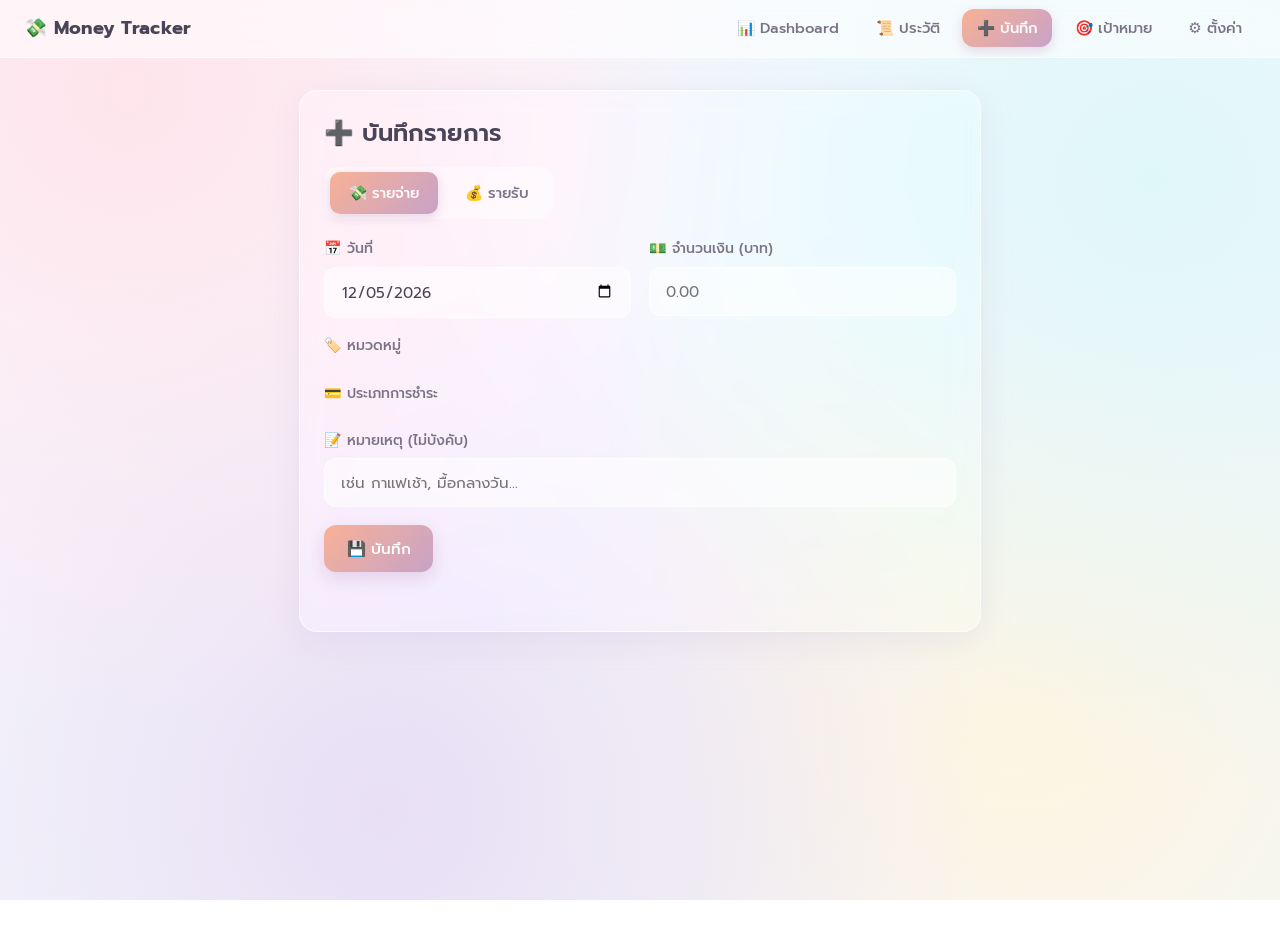
<file: add.html>
<!DOCTYPE html>
<html lang="th">
<head>
<meta charset="UTF-8">
<meta name="viewport" content="width=device-width, initial-scale=1.0, viewport-fit=cover">
<meta name="theme-color" content="#F8B195">
<meta name="apple-mobile-web-app-capable" content="yes">
<title>➕ บันทึกรายการ | Money Tracker</title>
<link rel="manifest" href="manifest.json">
<link rel="icon" type="image/svg+xml" href="icons/icon.svg">
<link rel="apple-touch-icon" href="icons/icon.svg">
<link href="https://fonts.googleapis.com/css2?family=Prompt:wght@300;400;500;600;700&display=swap" rel="stylesheet">
<link rel="stylesheet" href="css/style.css">
</head>
<body>

<!-- Navbar (Desktop only) -->
<nav class="navbar">
  <div class="nav-brand">💸 Money Tracker</div>
  <ul class="nav-links">
    <li><a href="index.html">📊 Dashboard</a></li>
    <li><a href="history.html">📜 ประวัติ</a></li>
    <li><a href="add.html" class="active">➕ บันทึก</a></li>
    <li><a href="goals.html">🎯 เป้าหมาย</a></li>
    <li><a href="settings.html">⚙️ ตั้งค่า</a></li>
  </ul>
</nav>

<main class="container narrow">

  <section class="card">
    <h2>➕ บันทึกรายการ</h2>

    <div class="mode-toggle" id="modeToggle">
      <button class="mode-btn active" data-mode="expense" type="button">💸 รายจ่าย</button>
      <button class="mode-btn" data-mode="income" type="button">💰 รายรับ</button>
    </div>

    <form id="txForm" class="form-grid">

      <div class="form-group">
        <label>📅 วันที่</label>
        <input type="date" id="date" required>
      </div>

      <div class="form-group">
        <label>💵 จำนวนเงิน (บาท)</label>
        <input type="number" id="amount" min="0" step="0.01" placeholder="0.00" required>
      </div>

      <div class="form-group full">
        <label>🏷️ หมวดหมู่</label>
        <div class="chips" id="categoryChips"></div>
        <input type="hidden" id="category" required>
      </div>

      <div class="form-group full">
        <label>💳 ประเภทการชำระ</label>
        <div class="chips" id="paymentChips"></div>
        <input type="hidden" id="payment" required>
      </div>

      <div class="form-group full">
        <label>📝 หมายเหตุ (ไม่บังคับ)</label>
        <input type="text" id="note" placeholder="เช่น กาแฟเช้า, มื้อกลางวัน...">
      </div>

      <div class="form-group full">
        <button type="submit" class="btn btn-primary">💾 บันทึก</button>
      </div>
    </form>

    <div id="formStatus" class="status-msg"></div>
  </section>

</main>

<!-- 📱 Bottom Navigation (Mobile) -->
<nav class="bottom-nav">
  <a href="index.html" class="bn-item">
    <span class="bn-icon">🏠</span>
    <span class="bn-label">ภาพรวม</span>
  </a>
  <a href="history.html" class="bn-item">
    <span class="bn-icon">📋</span>
    <span class="bn-label">ประวัติ</span>
  </a>
  <a href="add.html" class="bn-fab bn-fab-active" aria-label="บันทึก">
    <span class="bn-fab-icon">＋</span>
  </a>
  <a href="goals.html" class="bn-item">
    <span class="bn-icon">🎯</span>
    <span class="bn-label">เป้าหมาย</span>
  </a>
  <a href="settings.html" class="bn-item">
    <span class="bn-icon">⚙️</span>
    <span class="bn-label">ตั้งค่า</span>
  </a>
</nav>

<script src="js/config.js"></script>
<script src="js/api.js"></script>
<script src="js/add.js"></script>
</body>
</html>
</file>
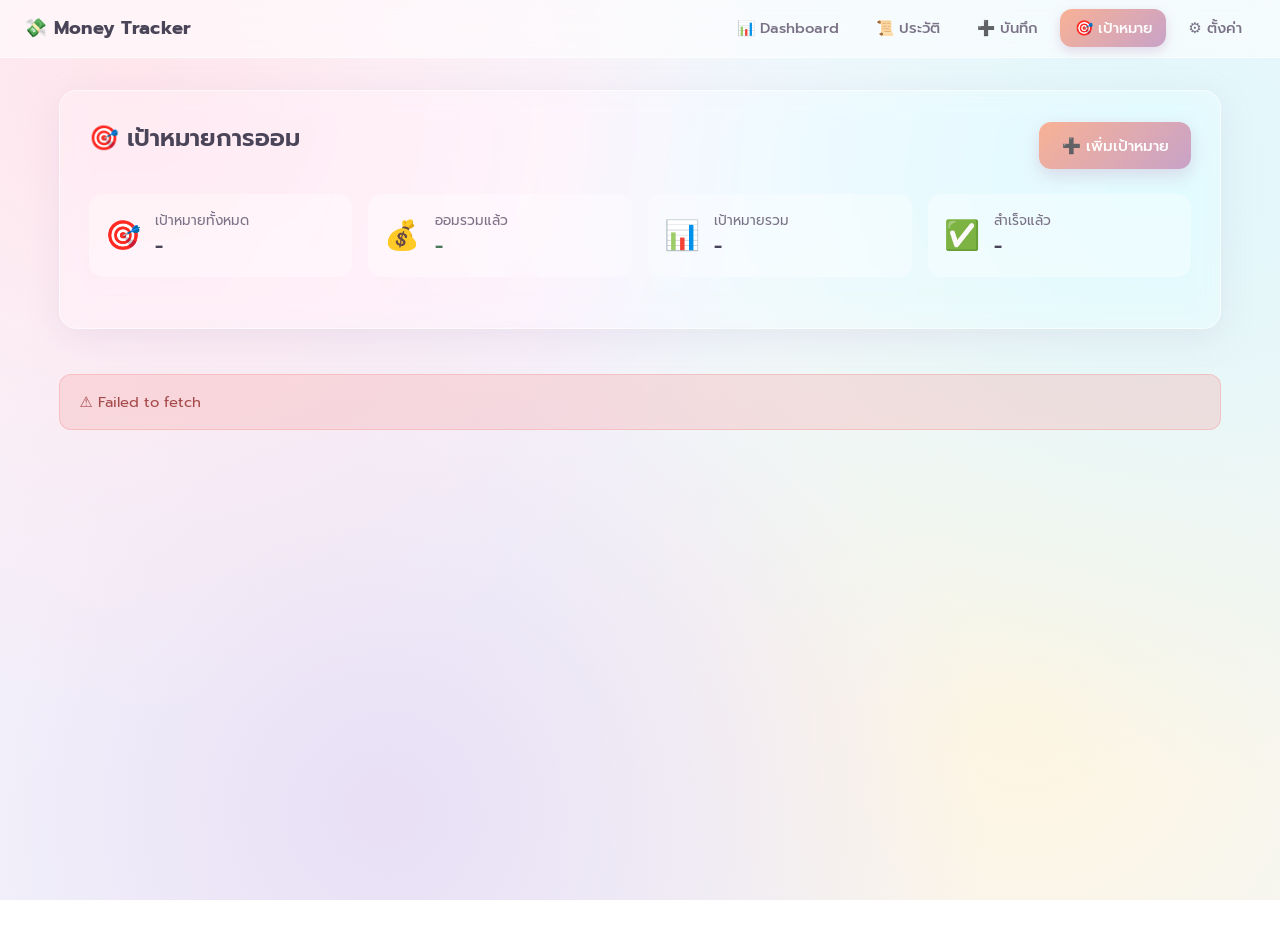
<file: goals.html>
<!DOCTYPE html>
<html lang="th">
<head>
<meta charset="UTF-8">
<meta name="viewport" content="width=device-width, initial-scale=1.0, viewport-fit=cover">
<meta name="theme-color" content="#F8B195">
<meta name="apple-mobile-web-app-capable" content="yes">
<title>🎯 เป้าหมายการออม | Money Tracker</title>
<link rel="manifest" href="manifest.json">
<link rel="icon" type="image/svg+xml" href="icons/icon.svg">
<link rel="apple-touch-icon" href="icons/icon.svg">
<link href="https://fonts.googleapis.com/css2?family=Prompt:wght@300;400;500;600;700&display=swap" rel="stylesheet">
<link rel="stylesheet" href="css/style.css">
</head>
<body>

<!-- Navbar (Desktop only) -->
<nav class="navbar">
  <div class="nav-brand">💸 Money Tracker</div>
  <ul class="nav-links">
    <li><a href="index.html">📊 Dashboard</a></li>
    <li><a href="history.html">📜 ประวัติ</a></li>
    <li><a href="add.html">➕ บันทึก</a></li>
    <li><a href="goals.html" class="active">🎯 เป้าหมาย</a></li>
    <li><a href="settings.html">⚙️ ตั้งค่า</a></li>
  </ul>
</nav>

<main class="container">

  <!-- สรุปยอดออมรวม -->
  <section class="card hero-card">
    <div class="hero-header">
      <h2>🎯 เป้าหมายการออม</h2>
      <button class="btn btn-primary" id="toggleAddGoal">➕ เพิ่มเป้าหมาย</button>
    </div>
    <div class="hero-grid" id="goalSummary">
      <div class="hero-stat">
        <div class="stat-icon">🎯</div>
        <div>
          <div class="stat-label">เป้าหมายทั้งหมด</div>
          <div class="stat-value" id="statTotalGoals">-</div>
        </div>
      </div>
      <div class="hero-stat">
        <div class="stat-icon">💰</div>
        <div>
          <div class="stat-label">ออมรวมแล้ว</div>
          <div class="stat-value" id="statSaved" style="color:#4B7A5B;">-</div>
        </div>
      </div>
      <div class="hero-stat">
        <div class="stat-icon">📊</div>
        <div>
          <div class="stat-label">เป้าหมายรวม</div>
          <div class="stat-value" id="statTarget">-</div>
        </div>
      </div>
      <div class="hero-stat">
        <div class="stat-icon">✅</div>
        <div>
          <div class="stat-label">สำเร็จแล้ว</div>
          <div class="stat-value" id="statComplete">-</div>
        </div>
      </div>
    </div>
  </section>

  <!-- ฟอร์มเพิ่มเป้าหมาย -->
  <section class="card hidden" id="addGoalCard">
    <h3>➕ เพิ่มเป้าหมายใหม่</h3>
    <form id="addGoalForm" class="form-grid">
      <div class="form-group">
        <label>ชื่อเป้าหมาย</label>
        <input type="text" id="goalName" required placeholder="เช่น ท่องเที่ยวญี่ปุ่น">
      </div>
      <div class="form-group">
        <label>Icon (Emoji)</label>
        <input type="text" id="goalIcon" maxlength="4" value="🎯">
      </div>
      <div class="form-group">
        <label>เป้าหมาย (บาท)</label>
        <input type="number" id="goalTarget" min="1" step="100" required placeholder="10000">
      </div>
      <div class="form-group">
        <label>ออมแล้วเริ่มต้น (บาท)</label>
        <input type="number" id="goalSaved" min="0" step="100" value="0">
      </div>
      <div class="form-group">
        <label>กำหนดเสร็จ (ไม่บังคับ)</label>
        <input type="date" id="goalDeadline">
      </div>
      <div class="form-group">
        <label>สี</label>
        <input type="color" id="goalColor" value="#A8D8B9">
      </div>
      <div class="form-group full">
        <button type="submit" class="btn btn-primary">💾 บันทึกเป้าหมาย</button>
        <button type="button" class="btn btn-soft" id="cancelAddGoal">ยกเลิก</button>
      </div>
    </form>
    <div id="goalFormStatus" class="status-msg"></div>
  </section>

  <!-- รายการเป้าหมาย -->
  <section>
    <div class="goal-grid" id="goalList"></div>
  </section>

  <!-- โมดัล ฝาก/ถอน -->
  <div class="modal-overlay hidden" id="depositModal">
    <div class="modal-box">
      <div class="modal-head">
        <h3 id="depositTitle">💰 ฝากเงิน</h3>
        <button class="modal-close" type="button" id="closeDeposit">✕</button>
      </div>
      <form id="depositForm" class="form-grid">
        <div class="form-group full">
          <label>จำนวนเงิน (บาท)</label>
          <input type="number" id="depositAmount" min="1" step="10" required placeholder="500">
        </div>
        <div class="form-group full">
          <button type="submit" class="btn btn-primary" id="depositSubmit">💾 ยืนยัน</button>
        </div>
      </form>
      <div id="depositStatus" class="status-msg"></div>
    </div>
  </div>

  <div id="loading" class="loading">⏳ กำลังโหลด...</div>
  <div id="errorMsg" class="error-msg" style="display:none;"></div>

</main>

<!-- 📱 Bottom Navigation (Mobile) -->
<nav class="bottom-nav">
  <a href="index.html" class="bn-item">
    <span class="bn-icon">🏠</span>
    <span class="bn-label">ภาพรวม</span>
  </a>
  <a href="history.html" class="bn-item">
    <span class="bn-icon">📋</span>
    <span class="bn-label">ประวัติ</span>
  </a>
  <a href="add.html" class="bn-fab" aria-label="บันทึก">
    <span class="bn-fab-icon">＋</span>
  </a>
  <a href="goals.html" class="bn-item active">
    <span class="bn-icon">🎯</span>
    <span class="bn-label">เป้าหมาย</span>
  </a>
  <a href="settings.html" class="bn-item">
    <span class="bn-icon">⚙️</span>
    <span class="bn-label">ตั้งค่า</span>
  </a>
</nav>

<script src="js/config.js"></script>
<script src="js/api.js"></script>
<script src="js/goals.js"></script>
<script src="js/pwa.js"></script>
</body>
</html>
</file>
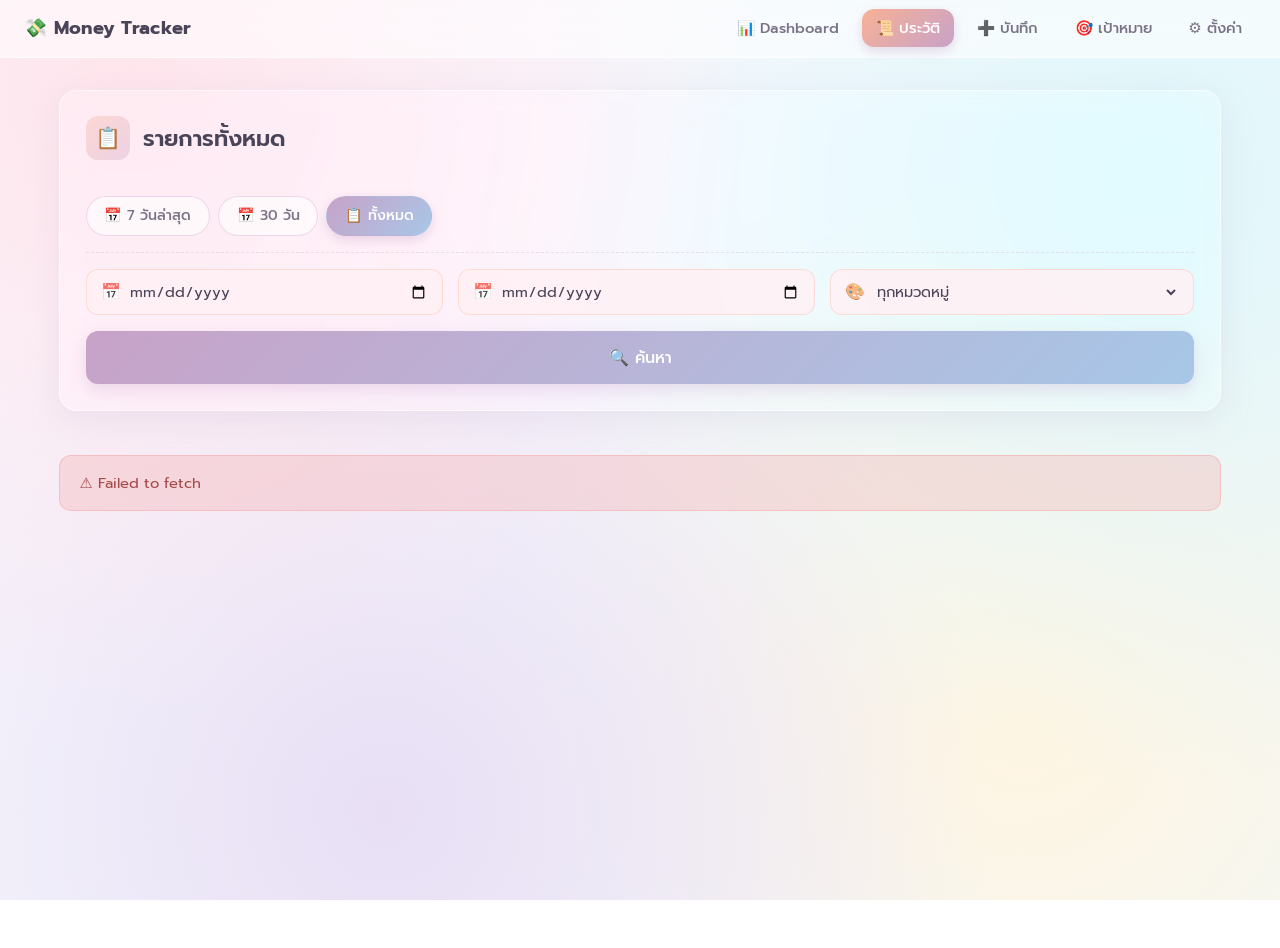
<file: history.html>
<!DOCTYPE html>
<html lang="th">
<head>
<meta charset="UTF-8">
<meta name="viewport" content="width=device-width, initial-scale=1.0, viewport-fit=cover">
<meta name="theme-color" content="#F8B195">
<meta name="apple-mobile-web-app-capable" content="yes">
<title>📜 ประวัติการทำรายการ | Money Tracker</title>
<link rel="manifest" href="manifest.json">
<link rel="icon" type="image/svg+xml" href="icons/icon.svg">
<link rel="apple-touch-icon" href="icons/icon.svg">
<link href="https://fonts.googleapis.com/css2?family=Prompt:wght@300;400;500;600;700&display=swap" rel="stylesheet">
<link rel="stylesheet" href="css/style.css">
</head>
<body>

<!-- Navbar (Desktop only) -->
<nav class="navbar">
  <div class="nav-brand">💸 Money Tracker</div>
  <ul class="nav-links">
    <li><a href="index.html">📊 Dashboard</a></li>
    <li><a href="history.html" class="active">📜 ประวัติ</a></li>
    <li><a href="add.html">➕ บันทึก</a></li>
    <li><a href="goals.html">🎯 เป้าหมาย</a></li>
    <li><a href="settings.html">⚙️ ตั้งค่า</a></li>
  </ul>
</nav>

<main class="container">

  <section class="card history-card">
    <div class="card-head">
      <h2 class="history-title">
        <span class="history-title-icon">📋</span>
        รายการทั้งหมด
      </h2>
    </div>

    <!-- Quick filter chips -->
    <div class="history-quickfilter">
      <button class="h-chip" data-quick="7">📅 7 วันล่าสุด</button>
      <button class="h-chip" data-quick="30">📅 30 วัน</button>
      <button class="h-chip active" data-quick="all">📋 ทั้งหมด</button>
    </div>

    <!-- Filter bar -->
    <div class="history-filters">
      <div class="hf-date">
        <label class="hf-label">
          <span class="hf-icon">📅</span>
          <input type="date" id="filterFrom">
        </label>
        <label class="hf-label">
          <span class="hf-icon">📅</span>
          <input type="date" id="filterTo">
        </label>
      </div>

      <div class="hf-cat">
        <span class="hf-icon">🎨</span>
        <select id="filterCategory">
          <option value="">ทุกหมวดหมู่</option>
        </select>
      </div>
    </div>

    <button class="btn btn-primary hf-search" id="btnSearch">
      🔍 ค้นหา
    </button>
  </section>

  <!-- สรุปยอด -->
  <section class="card history-summary hidden" id="historySummary">
    <div class="hs-grid">
      <div class="hs-item">
        <div class="hs-label">รายรับ</div>
        <div class="hs-value hs-income" id="hsIncome">-</div>
      </div>
      <div class="hs-item">
        <div class="hs-label">รายจ่าย</div>
        <div class="hs-value hs-expense" id="hsExpense">-</div>
      </div>
      <div class="hs-item">
        <div class="hs-label">สุทธิ</div>
        <div class="hs-value" id="hsNet">-</div>
      </div>
      <div class="hs-item">
        <div class="hs-label">รายการ</div>
        <div class="hs-value" id="hsCount">-</div>
      </div>
    </div>
  </section>

  <!-- รายการ grouped by day -->
  <section id="historyList" class="history-list"></section>

  <div id="loading" class="loading">⏳ กำลังโหลด...</div>
  <div id="errorMsg" class="error-msg" style="display:none;"></div>
  <div id="emptyMsg" class="empty-state hidden">
    <div class="empty-icon">📭</div>
    <div class="empty-text">ไม่พบรายการในช่วงที่เลือก</div>
  </div>

</main>

<!-- Modal แก้ไข -->
<div class="modal-overlay hidden" id="editModal">
  <div class="modal-box">
    <div class="modal-head">
      <h3>✏️ แก้ไขรายการ</h3>
      <button class="modal-close" type="button" id="closeEdit">✕</button>
    </div>
    <form id="editForm" class="form-grid">
      <div class="form-group">
        <label>วันที่</label>
        <input type="date" id="editDate" required>
      </div>
      <div class="form-group">
        <label>จำนวนเงิน</label>
        <input type="number" id="editAmount" min="0" step="0.01" required>
      </div>
      <div class="form-group full">
        <label>หมวดหมู่</label>
        <select id="editCategory" required></select>
      </div>
      <div class="form-group full">
        <label>ประเภทการชำระ</label>
        <select id="editPayment" required></select>
      </div>
      <div class="form-group full">
        <label>หมายเหตุ</label>
        <input type="text" id="editNote">
      </div>
      <div class="form-group full">
        <button type="submit" class="btn btn-primary">💾 บันทึก</button>
      </div>
    </form>
    <div id="editStatus" class="status-msg"></div>
  </div>
</div>

<!-- 📱 Bottom Navigation (Mobile) -->
<nav class="bottom-nav">
  <a href="index.html" class="bn-item">
    <span class="bn-icon">🏠</span>
    <span class="bn-label">ภาพรวม</span>
  </a>
  <a href="history.html" class="bn-item active">
    <span class="bn-icon">📋</span>
    <span class="bn-label">ประวัติ</span>
  </a>
  <a href="add.html" class="bn-fab" aria-label="บันทึก">
    <span class="bn-fab-icon">＋</span>
  </a>
  <a href="goals.html" class="bn-item">
    <span class="bn-icon">🎯</span>
    <span class="bn-label">เป้าหมาย</span>
  </a>
  <a href="settings.html" class="bn-item">
    <span class="bn-icon">⚙️</span>
    <span class="bn-label">ตั้งค่า</span>
  </a>
</nav>

<script src="js/config.js"></script>
<script src="js/api.js"></script>
<script src="js/history.js"></script>
<script src="js/pwa.js"></script>
</body>
</html>
</file>
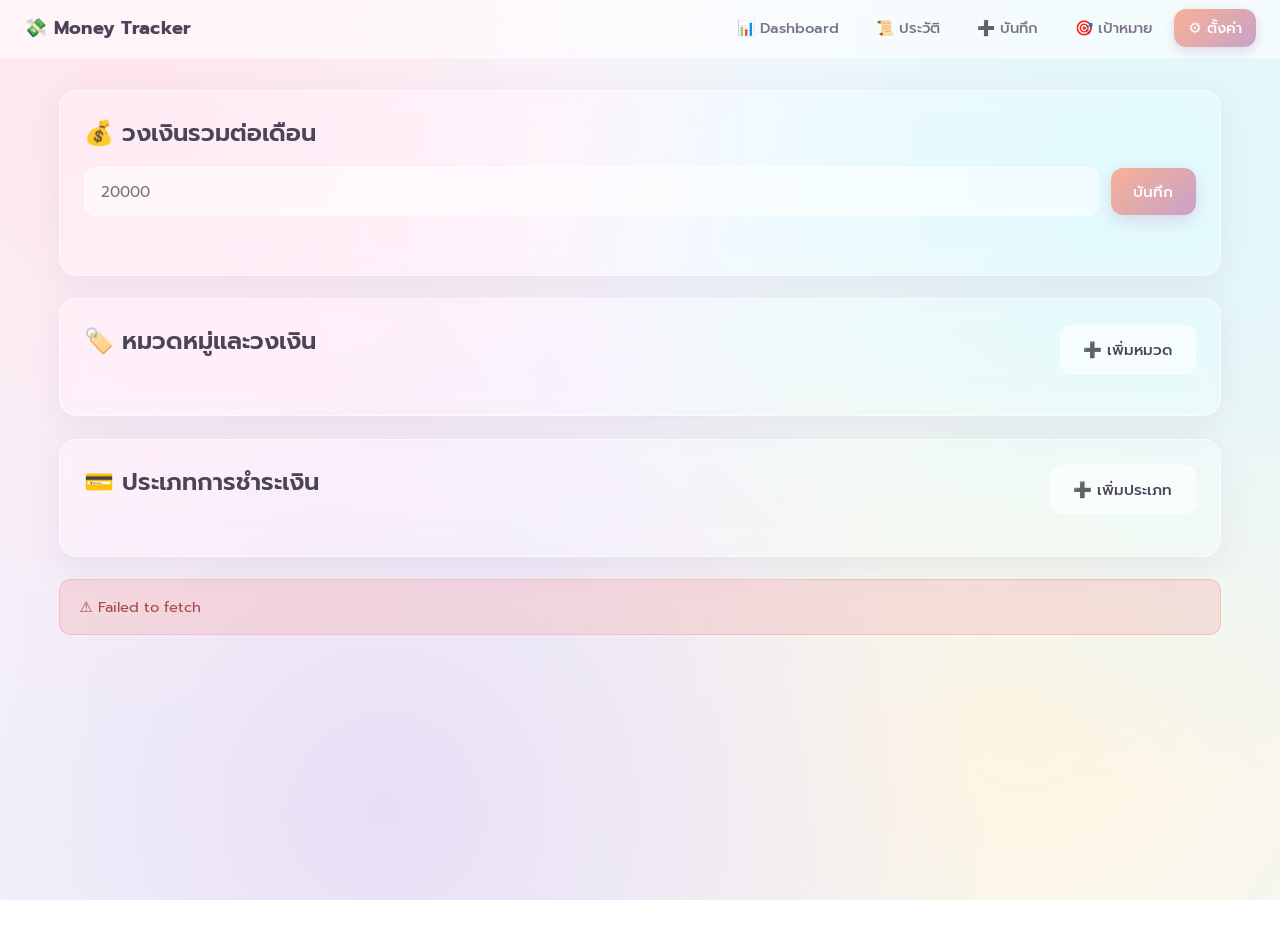
<file: settings.html>
<!DOCTYPE html>
<html lang="th">
<head>
<meta charset="UTF-8">
<meta name="viewport" content="width=device-width, initial-scale=1.0, viewport-fit=cover">
<meta name="theme-color" content="#F8B195">
<meta name="apple-mobile-web-app-capable" content="yes">
<title>⚙️ ตั้งค่า | Money Tracker</title>
<link rel="manifest" href="manifest.json">
<link rel="icon" type="image/svg+xml" href="icons/icon.svg">
<link rel="apple-touch-icon" href="icons/icon.svg">
<link href="https://fonts.googleapis.com/css2?family=Prompt:wght@300;400;500;600;700&display=swap" rel="stylesheet">
<link rel="stylesheet" href="css/style.css">
</head>
<body>

<!-- Navbar (Desktop only) -->
<nav class="navbar">
  <div class="nav-brand">💸 Money Tracker</div>
  <ul class="nav-links">
    <li><a href="index.html">📊 Dashboard</a></li>
    <li><a href="history.html">📜 ประวัติ</a></li>
    <li><a href="add.html">➕ บันทึก</a></li>
    <li><a href="goals.html">🎯 เป้าหมาย</a></li>
    <li><a href="settings.html" class="active">⚙️ ตั้งค่า</a></li>
  </ul>
</nav>

<main class="container">

  <!-- วงเงินรวมต่อเดือน -->
  <section class="card">
    <h2>💰 วงเงินรวมต่อเดือน</h2>
    <div class="inline-form">
      <input type="number" id="monthlyBudget" min="0" step="100" placeholder="20000">
      <button class="btn btn-primary" id="saveMonthly">บันทึก</button>
    </div>
    <div id="budgetStatus" class="status-msg"></div>
  </section>

  <!-- หมวดหมู่ -->
  <section class="card">
    <div class="card-head">
      <h2>🏷️ หมวดหมู่และวงเงิน</h2>
      <button class="btn btn-soft" id="toggleAddCat">➕ เพิ่มหมวด</button>
    </div>

    <form id="addCatForm" class="form-grid hidden">
      <div class="form-group">
        <label>ชื่อหมวด</label>
        <input type="text" id="catName" required>
      </div>
      <div class="form-group">
        <label>Icon (Emoji)</label>
        <input type="text" id="catIcon" maxlength="4" placeholder="☕" value="📌">
      </div>
      <div class="form-group">
        <label>วงเงินต่อเดือน</label>
        <input type="number" id="catBudget" min="0" step="100" value="1000">
      </div>
      <div class="form-group">
        <label>สี</label>
        <input type="color" id="catColor" value="#F8B195">
      </div>
      <div class="form-group">
        <label>ประเภท</label>
        <select id="catType">
          <option value="expense">💸 รายจ่าย</option>
          <option value="income">💰 รายรับ</option>
        </select>
      </div>
      <div class="form-group full">
        <button type="submit" class="btn btn-primary">💾 เพิ่มหมวดหมู่</button>
      </div>
    </form>

    <div id="catList" class="list-grid"></div>
  </section>

  <!-- ประเภทการชำระ -->
  <section class="card">
    <div class="card-head">
      <h2>💳 ประเภทการชำระเงิน</h2>
      <button class="btn btn-soft" id="toggleAddPay">➕ เพิ่มประเภท</button>
    </div>

    <form id="addPayForm" class="form-grid hidden">
      <div class="form-group">
        <label>ชื่อประเภท</label>
        <input type="text" id="payName" required>
      </div>
      <div class="form-group">
        <label>Icon (Emoji)</label>
        <input type="text" id="payIcon" maxlength="4" placeholder="💳" value="💳">
      </div>
      <div class="form-group full">
        <button type="submit" class="btn btn-primary">💾 เพิ่มประเภท</button>
      </div>
    </form>

    <div id="payList" class="list-grid"></div>
  </section>

  <div id="loading" class="loading">⏳ กำลังโหลด...</div>
  <div id="errorMsg" class="error-msg" style="display:none;"></div>

</main>

<!-- 📱 Bottom Navigation (Mobile) -->
<nav class="bottom-nav">
  <a href="index.html" class="bn-item">
    <span class="bn-icon">🏠</span>
    <span class="bn-label">ภาพรวม</span>
  </a>
  <a href="history.html" class="bn-item">
    <span class="bn-icon">📋</span>
    <span class="bn-label">ประวัติ</span>
  </a>
  <a href="add.html" class="bn-fab" aria-label="บันทึก">
    <span class="bn-fab-icon">＋</span>
  </a>
  <a href="goals.html" class="bn-item">
    <span class="bn-icon">🎯</span>
    <span class="bn-label">เป้าหมาย</span>
  </a>
  <a href="settings.html" class="bn-item active">
    <span class="bn-icon">⚙️</span>
    <span class="bn-label">ตั้งค่า</span>
  </a>
</nav>

<script src="js/config.js"></script>
<script src="js/api.js"></script>
<script src="js/settings.js"></script>
</body>
</html>
</file>
<file: css/style.css>
/* =========================================================
 * RESET & ROOT
 * ========================================================= */
* { box-sizing: border-box; margin: 0; padding: 0; }

:root {
  --glass-bg: rgba(255, 255, 255, 0.28);
  --glass-border: rgba(255, 255, 255, 0.55);
  --glass-shadow: 0 8px 32px rgba(180, 160, 200, 0.18);
  --text-main: #4A4458;
  --text-soft: #7A7286;
  --accent: #C8A2C8;
  --accent-2: #A7C7E7;
  --success: #A8D8B9;
  --danger: #F5A6A6;
  --radius: 18px;
}

html, body {
  min-height: 100vh;
  font-family: 'Prompt', system-ui, -apple-system, sans-serif;
  color: var(--text-main);
  background:
    radial-gradient(circle at 10% 10%, #FFE5EC 0%, transparent 45%),
    radial-gradient(circle at 90% 20%, #E0F7FA 0%, transparent 45%),
    radial-gradient(circle at 30% 90%, #E8DFF5 0%, transparent 50%),
    radial-gradient(circle at 80% 80%, #FFF5E1 0%, transparent 45%),
    linear-gradient(135deg, #FAF7FF 0%, #F0F7FA 100%);
  background-attachment: fixed;
  padding-bottom: 3rem;
}

/* ===== NAVBAR ===== */
.navbar {
  position: sticky;
  top: 0;
  z-index: 100;
  display: flex;
  justify-content: space-between;
  align-items: center;
  padding: 0.9rem 1.5rem;
  background: rgba(255, 255, 255, 0.55);
  backdrop-filter: blur(16px);
  -webkit-backdrop-filter: blur(16px);
  border-bottom: 1px solid var(--glass-border);
}

.nav-brand {
  font-weight: 700;
  font-size: 1.15rem;
  letter-spacing: 0.3px;
}

.nav-links { display: flex; gap: 0.5rem; list-style: none; }

.nav-links a {
  text-decoration: none;
  color: var(--text-soft);
  font-weight: 500;
  padding: 0.5rem 0.9rem;
  border-radius: 12px;
  font-size: 0.92rem;
  transition: all 0.25s ease;
  white-space: nowrap;
}
.nav-links a:hover { background: rgba(255,255,255,0.6); color: var(--text-main); }
.nav-links a.active {
  background: linear-gradient(135deg, #F8B195, #C8A2C8);
  color: #fff;
  box-shadow: 0 4px 12px rgba(200, 162, 200, 0.4);
}

/* ===== LAYOUT ===== */
.container {
  max-width: 1200px;
  margin: 2rem auto;
  padding: 0 1.2rem;
  display: flex;
  flex-direction: column;
  gap: 1.4rem;
}
.container.narrow { max-width: 720px; }

/* ===== CARD ===== */
.card {
  background: var(--glass-bg);
  backdrop-filter: blur(14px) saturate(160%);
  -webkit-backdrop-filter: blur(14px) saturate(160%);
  border: 1px solid var(--glass-border);
  border-radius: var(--radius);
  box-shadow: var(--glass-shadow);
  padding: 1.5rem;
  transition: transform 0.25s ease, box-shadow 0.25s ease;
}

.card:hover { transform: translateY(-2px); box-shadow: 0 12px 40px rgba(180,160,200,0.22); }
.card h2, .card h3 { font-weight: 600; margin-bottom: 1rem; color: var(--text-main); }

.card-head {
  display: flex;
  justify-content: space-between;
  align-items: center;
  margin-bottom: 1rem;
  gap: 1rem;
  flex-wrap: wrap;
}

/* ===== HERO ===== */
.hero-card { padding: 1.8rem; }
.hero-header {
  display: flex;
  justify-content: space-between;
  align-items: center;
  margin-bottom: 1.4rem;
  flex-wrap: wrap;
  gap: 0.5rem;
}

.badge {
  background: rgba(255,255,255,0.6);
  padding: 0.35rem 0.9rem;
  border-radius: 999px;
  font-size: 0.85rem;
  font-weight: 500;
  color: var(--text-soft);
}

.hero-grid {
  display: grid;
  grid-template-columns: repeat(auto-fit, minmax(180px, 1fr));
  gap: 1rem;
  margin-bottom: 1.4rem;
}

.hero-stat {
  display: flex;
  align-items: center;
  gap: 0.9rem;
  background: rgba(255,255,255,0.35);
  border-radius: 14px;
  padding: 1rem;
}

.stat-icon { font-size: 1.8rem; }
.stat-label { font-size: 0.85rem; color: var(--text-soft); }
.stat-value { font-size: 1.25rem; font-weight: 600; }

.progress-wrap { display: flex; align-items: center; gap: 1rem; }

.progress-bar {
  flex: 1;
  height: 14px;
  background: rgba(255,255,255,0.5);
  border-radius: 999px;
  overflow: hidden;
}

.progress-fill {
  height: 100%;
  width: 0%;
  background: linear-gradient(90deg, #A8D8B9, #F8B195, #F5A6A6);
  border-radius: 999px;
  transition: width 0.6s ease;
}

/* ===== SUMMARY ===== */
.summary-grid {
  display: grid;
  grid-template-columns: repeat(auto-fit, minmax(150px, 1fr));
  gap: 1rem;
}
.mini-stat { text-align: center; padding: 1.1rem; }
.mini-icon { font-size: 1.6rem; margin-bottom: 0.4rem; }
.mini-label { font-size: 0.82rem; color: var(--text-soft); }
.mini-value { font-size: 1.15rem; font-weight: 600; margin-top: 0.25rem; }

/* ===== DASHBOARD GRID ===== */
.dashboard-grid {
  display: grid;
  grid-template-columns: repeat(auto-fit, minmax(300px, 1fr));
  gap: 1.4rem;
}
.chart-card { display: flex; flex-direction: column; }
.chart-card.wide { grid-column: 1 / -1; }
.chart-wrap { position: relative; height: 260px; width: 100%; }
.chart-wrap.tall { height: 320px; }

/* =========================================================
 * TRIPLE GRID — 3 กราฟเล็กแถวเดียวกัน
 * ========================================================= */
.triple-grid {
  display: grid;
  grid-template-columns: repeat(3, 1fr);
  gap: 1.4rem;
}

.triple-grid .chart-card.mini {
  padding: 1.2rem;
  display: flex;
  flex-direction: column;
  min-height: 340px;
}

.triple-grid .mini-title {
  font-size: 0.95rem;
  font-weight: 600;
  margin-bottom: 1rem;
  line-height: 1.35;
  min-height: 2.6em;
  display: flex;
  align-items: flex-start;
}

.triple-grid .chart-wrap.mini-chart {
  position: relative;
  height: 260px;
  width: 100%;
  flex: 1;
}

.triple-grid .mini-compare {
  flex: 1;
  display: flex;
  flex-direction: column;
  justify-content: center;
  gap: 0.55rem;
  padding: 0;
}

.triple-grid .cm-row {
  padding: 0.55rem 0.75rem;
  gap: 0.4rem;
  flex-wrap: nowrap;
}

.triple-grid .cm-label {
  font-size: 0.78rem;
  line-height: 1.3;
}

.triple-grid .cm-value {
  font-size: 0.85rem;
  white-space: nowrap;
}

.triple-grid .cm-delta {
  font-size: 0.68rem;
  padding: 0.15rem 0.45rem;
}

.triple-grid .cm-value-group {
  gap: 0.4rem;
  flex-wrap: nowrap;
}

/* =========================================================
 * 🎯 WALLET STATUS (แทนที่ chartRemaining)
 * ========================================================= */
.wallet-status-card {
  padding: 1.6rem;
}

.ws-title {
  display: flex;
  align-items: center;
  gap: 0.7rem;
  font-size: 1.1rem;
  font-weight: 600;
  margin: 0;
}

.ws-title-icon {
  width: 40px;
  height: 40px;
  display: inline-flex;
  align-items: center;
  justify-content: center;
  background: linear-gradient(135deg, rgba(248,177,149,0.4), rgba(200,162,200,0.4));
  border-radius: 12px;
  font-size: 1.3rem;
}

/* Overall bar */
.ws-overall {
  display: flex;
  justify-content: space-between;
  align-items: center;
  gap: 1rem;
  padding: 0.95rem 1.2rem;
  background: linear-gradient(135deg, rgba(255,255,255,0.75), rgba(255,240,250,0.6));
  border: 1px solid rgba(255,255,255,0.8);
  border-radius: 14px;
  margin-bottom: 1rem;
  flex-wrap: wrap;
}

.ws-overall-left {
  display: flex;
  align-items: center;
  gap: 0.7rem;
  font-size: 0.95rem;
  font-weight: 500;
}

.ws-overall-emoji { font-size: 1.4rem; }
.ws-overall-text { color: var(--text-main); }

.ws-overall-right {
  display: flex;
  align-items: baseline;
  gap: 0.5rem;
  font-size: 1rem;
}

.ws-overall-amount {
  font-weight: 700;
  font-size: 1.1rem;
  color: #3E6E52;
}

.ws-overall-total {
  font-size: 0.88rem;
  color: var(--text-soft);
}

/* Filter chips */
.ws-filters {
  display: flex;
  gap: 0.5rem;
  margin-bottom: 1.2rem;
  flex-wrap: wrap;
}

.ws-chip {
  display: inline-flex;
  align-items: center;
  gap: 0.4rem;
  padding: 0.5rem 1rem;
  border-radius: 999px;
  border: 1px solid rgba(255,255,255,0.7);
  background: rgba(255,255,255,0.5);
  font-family: inherit;
  font-size: 0.88rem;
  font-weight: 500;
  color: var(--text-soft);
  cursor: pointer;
  transition: all 0.25s ease;
  white-space: nowrap;
}

.ws-chip:hover { background: rgba(255,255,255,0.85); }

.ws-chip.active {
  background: linear-gradient(135deg, #C8A2C8, #F8B195);
  color: #fff;
  border-color: transparent;
  box-shadow: 0 4px 12px rgba(200,162,200,0.4);
}

.ws-chip-icon { font-size: 0.95rem; }

/* Grid การ์ด */
.ws-grid {
  display: grid;
  grid-template-columns: repeat(auto-fit, minmax(260px, 1fr));
  gap: 1rem;
}

.ws-card {
  background: rgba(255,255,255,0.55);
  backdrop-filter: blur(8px);
  border: 1px solid rgba(255,255,255,0.75);
  border-radius: 16px;
  padding: 1rem 1.1rem;
  display: flex;
  flex-direction: column;
  gap: 0.9rem;
  transition: transform 0.25s ease, box-shadow 0.25s ease;
}

.ws-card:hover {
  transform: translateY(-2px);
  box-shadow: 0 10px 26px rgba(180,160,200,0.2);
}

.ws-card-head {
  display: grid;
  grid-template-columns: 42px 1fr auto;
  align-items: center;
  gap: 0.75rem;
}

.ws-card-icon {
  width: 42px;
  height: 42px;
  display: flex;
  align-items: center;
  justify-content: center;
  border-radius: 12px;
  font-size: 1.3rem;
}

.ws-card-title { min-width: 0; }
.ws-card-name {
  font-weight: 600;
  font-size: 0.95rem;
  color: var(--text-main);
  white-space: nowrap;
  overflow: hidden;
  text-overflow: ellipsis;
}
.ws-card-sub {
  font-size: 0.75rem;
  color: var(--text-soft);
  margin-top: 0.15rem;
}

.ws-card-pct {
  padding: 0.3rem 0.7rem;
  border-radius: 10px;
  font-size: 0.85rem;
  font-weight: 700;
  white-space: nowrap;
}

/* Stats breakdown */
.ws-card-stats {
  display: grid;
  grid-template-columns: repeat(3, 1fr);
  gap: 0.5rem;
  background: rgba(255,255,255,0.5);
  border-radius: 12px;
  padding: 0.6rem 0.7rem;
}

.ws-stat {
  display: flex;
  flex-direction: column;
  align-items: center;
  gap: 0.2rem;
  text-align: center;
}

.ws-stat-label {
  display: flex;
  align-items: center;
  gap: 0.25rem;
  font-size: 0.72rem;
  color: var(--text-soft);
  white-space: nowrap;
}

.ws-stat-icon { font-size: 0.7rem; }

.ws-stat-value {
  font-size: 0.85rem;
  font-weight: 700;
  white-space: nowrap;
}

/* Progress bar */
.ws-card-bar {
  height: 10px;
  background: rgba(255,255,255,0.7);
  border-radius: 999px;
  overflow: hidden;
  position: relative;
}

.ws-card-bar-fill {
  height: 100%;
  border-radius: 999px;
  transition: width 0.6s ease;
  min-width: 3px;
}

/* Empty state */
.ws-empty {
  text-align: center;
  padding: 2.5rem 1rem;
  color: var(--text-soft);
}
.ws-empty.hidden { display: none; }
.ws-empty-icon { font-size: 2.5rem; margin-bottom: 0.5rem; opacity: 0.5; }
.ws-empty-text { font-size: 0.95rem; }

/* ===== TABLE ===== */
.table-wrap { overflow-x: auto; border-radius: 12px; }
.data-table {
  width: 100%;
  border-collapse: collapse;
  font-size: 0.92rem;
}
.data-table th, .data-table td {
  padding: 0.75rem 0.9rem;
  text-align: left;
  white-space: nowrap;
}
.data-table th {
  background: rgba(255,255,255,0.4);
  font-weight: 600;
  color: var(--text-soft);
  font-size: 0.85rem;
}
.data-table tbody tr {
  border-top: 1px solid rgba(255,255,255,0.5);
  transition: background 0.2s ease;
}
.data-table tbody tr:hover { background: rgba(255,255,255,0.35); }

/* ===== FORM ===== */
.form-grid {
  display: grid;
  grid-template-columns: repeat(auto-fit, minmax(220px, 1fr));
  gap: 1.1rem;
}
.form-group.full { grid-column: 1 / -1; }
.form-group label {
  display: block;
  font-size: 0.88rem;
  font-weight: 500;
  color: var(--text-soft);
  margin-bottom: 0.45rem;
}
.form-group input,
.form-group select {
  width: 100%;
  padding: 0.75rem 1rem;
  border: 1px solid rgba(255,255,255,0.6);
  background: rgba(255,255,255,0.5);
  border-radius: 12px;
  font-family: inherit;
  font-size: 0.95rem;
  color: var(--text-main);
  outline: none;
  transition: all 0.25s ease;
}
.form-group input:focus,
.form-group select:focus {
  background: rgba(255,255,255,0.75);
  border-color: var(--accent);
  box-shadow: 0 0 0 3px rgba(200,162,200,0.2);
}
.form-group input[type="color"] { height: 44px; padding: 4px; cursor: pointer; }

/* ===== CHIPS ===== */
.chips { display: flex; flex-wrap: wrap; gap: 0.5rem; margin-top: 0.55rem; }
.chip {
  display: inline-flex;
  align-items: center;
  gap: 0.35rem;
  padding: 0.45rem 0.85rem;
  border-radius: 999px;
  background: rgba(255,255,255,0.55);
  border: 1px solid rgba(255,255,255,0.7);
  font-size: 0.85rem;
  cursor: pointer;
  transition: all 0.2s ease;
  user-select: none;
}
.chip:hover { transform: translateY(-1px); }
.chip.selected {
  background: linear-gradient(135deg, #F8B195, #C8A2C8);
  color: #fff;
  border-color: transparent;
  box-shadow: 0 4px 12px rgba(200,162,200,0.4);
}

/* ===== BUTTONS ===== */
.btn {
  display: inline-flex;
  align-items: center;
  justify-content: center;
  gap: 0.4rem;
  padding: 0.75rem 1.4rem;
  border: none;
  border-radius: 12px;
  font-family: inherit;
  font-size: 0.95rem;
  font-weight: 500;
  cursor: pointer;
  transition: all 0.25s ease;
}
.btn-primary {
  background: linear-gradient(135deg, #F8B195, #C8A2C8);
  color: #fff;
  box-shadow: 0 6px 18px rgba(200,162,200,0.4);
}
.btn-primary:hover { transform: translateY(-2px); box-shadow: 0 10px 24px rgba(200,162,200,0.5); }
.btn-soft {
  background: rgba(255,255,255,0.6);
  color: var(--text-main);
  border: 1px solid var(--glass-border);
}
.btn-soft:hover { background: rgba(255,255,255,0.85); }
.btn-danger {
  background: rgba(245,166,166,0.35);
  color: #A64B4B;
  padding: 0.4rem 0.75rem;
  font-size: 0.82rem;
}
.btn-danger:hover { background: rgba(245,166,166,0.6); }
.btn-edit {
  background: rgba(167,199,231,0.4);
  color: #3B5A7A;
  padding: 0.4rem 0.75rem;
  font-size: 0.82rem;
}
.btn-edit:hover { background: rgba(167,199,231,0.7); }

/* ===== LIST ===== */
.list-grid {
  display: grid;
  grid-template-columns: repeat(auto-fit, minmax(230px, 1fr));
  gap: 0.9rem;
  margin-top: 1rem;
}
.list-item {
  display: flex;
  align-items: center;
  gap: 0.75rem;
  background: rgba(255,255,255,0.5);
  border: 1px solid rgba(255,255,255,0.7);
  border-radius: 14px;
  padding: 0.85rem 1rem;
}
.list-item .item-icon { font-size: 1.5rem; }
.list-item .item-info { flex: 1; min-width: 0; }
.list-item .item-name { font-weight: 500; font-size: 0.95rem; }
.list-item .item-meta { font-size: 0.78rem; color: var(--text-soft); }
.list-item .item-actions { display: flex; gap: 0.35rem; }

/* ===== INLINE FORM ===== */
.inline-form {
  display: flex;
  gap: 0.75rem;
  flex-wrap: wrap;
  align-items: center;
}
.inline-form input {
  flex: 1;
  min-width: 180px;
  padding: 0.75rem 1rem;
  border: 1px solid rgba(255,255,255,0.6);
  background: rgba(255,255,255,0.5);
  border-radius: 12px;
  font-family: inherit;
  font-size: 0.95rem;
  color: var(--text-main);
  outline: none;
}

/* ===== STATUS ===== */
.status-msg { margin-top: 1rem; font-size: 0.9rem; min-height: 1.2rem; }
.status-msg.ok { color: #4B7A5B; }
.status-msg.err { color: #A64B4B; }

.loading {
  text-align: center;
  padding: 1.5rem;
  color: var(--text-soft);
  font-size: 0.95rem;
}

.error-msg {
  background: rgba(245,166,166,0.3);
  border: 1px solid rgba(245,166,166,0.5);
  color: #A64B4B;
  padding: 1rem 1.2rem;
  border-radius: 12px;
  font-size: 0.92rem;
}

.hidden { display: none !important; }

/* ===== MODE TOGGLE ===== */
.mode-toggle {
  display: flex;
  gap: 0.5rem;
  background: rgba(255,255,255,0.4);
  padding: 0.35rem;
  border-radius: 14px;
  margin-bottom: 1.2rem;
  width: fit-content;
}
.mode-btn {
  padding: 0.6rem 1.2rem;
  border: none;
  border-radius: 10px;
  background: transparent;
  font-family: inherit;
  font-size: 0.92rem;
  font-weight: 500;
  color: var(--text-soft);
  cursor: pointer;
  transition: all 0.25s ease;
}
.mode-btn.active {
  background: linear-gradient(135deg, #F8B195, #C8A2C8);
  color: #fff;
  box-shadow: 0 4px 12px rgba(200,162,200,0.4);
}

/* ===== TYPE BADGE ===== */
.type-badge {
  display: inline-block;
  font-size: 0.72rem;
  font-weight: 500;
  padding: 0.15rem 0.5rem;
  border-radius: 6px;
  margin-left: 0.35rem;
  vertical-align: middle;
}
.type-badge.income { background: rgba(168,216,185,0.4); color: #3E6E52; }
.type-badge.expense { background: rgba(245,166,166,0.4); color: #8E3F3F; }

/* ===== FAB ===== */
.fab-group {
  position: fixed;
  right: 1.5rem;
  bottom: 1.5rem;
  z-index: 90;
  width: 60px;
  height: 60px;
  border: none;
  background: transparent;
  cursor: pointer;
}
.fab-main {
  display: flex;
  align-items: center;
  justify-content: center;
  width: 60px;
  height: 60px;
  border-radius: 50%;
  background: linear-gradient(135deg, #F8B195, #C8A2C8);
  color: #fff;
  font-size: 1.8rem;
  font-weight: 300;
  box-shadow: 0 8px 24px rgba(200,162,200,0.5);
  transition: transform 0.3s ease;
  position: relative;
  z-index: 2;
}
.fab-group:hover .fab-main { transform: scale(1.05); }
.fab-group.open .fab-main { transform: rotate(45deg); }

.fab-item {
  position: absolute;
  right: 8px;
  bottom: 8px;
  width: 48px;
  height: 48px;
  border-radius: 50%;
  background: rgba(255,255,255,0.9);
  backdrop-filter: blur(8px);
  display: flex;
  align-items: center;
  justify-content: center;
  font-size: 1.3rem;
  box-shadow: 0 6px 18px rgba(180,160,200,0.35);
  opacity: 0;
  transform: translateY(0) scale(0.5);
  transition: all 0.3s cubic-bezier(0.34, 1.56, 0.64, 1);
  pointer-events: none;
  z-index: 1;
  cursor: pointer;
}
.fab-group.open .fab-item { opacity: 1; pointer-events: auto; }
.fab-group.open .fab-item[data-type="expense"] { transform: translateY(-64px) scale(1); }
.fab-group.open .fab-item[data-type="income"] { transform: translateY(-120px) scale(1); }

/* ===== MODAL ===== */
.modal-overlay {
  position: fixed;
  inset: 0;
  background: rgba(80, 60, 100, 0.35);
  backdrop-filter: blur(6px);
  -webkit-backdrop-filter: blur(6px);
  z-index: 200;
  display: flex;
  align-items: center;
  justify-content: center;
  padding: 1rem;
  animation: fadeIn 0.25s ease;
}
.modal-overlay.hidden { display: none; }
.modal-box {
  background: rgba(255, 255, 255, 0.85);
  backdrop-filter: blur(20px) saturate(180%);
  -webkit-backdrop-filter: blur(20px) saturate(180%);
  border: 1px solid rgba(255,255,255,0.7);
  border-radius: 22px;
  box-shadow: 0 20px 60px rgba(140, 120, 170, 0.35);
  width: 100%;
  max-width: 520px;
  max-height: 92vh;
  overflow-y: auto;
  padding: 1.6rem;
  animation: slideUp 0.3s cubic-bezier(0.34, 1.56, 0.64, 1);
}
.modal-head {
  display: flex;
  justify-content: space-between;
  align-items: center;
  margin-bottom: 1rem;
}
.modal-head h3 { font-weight: 600; margin: 0; }
.modal-close {
  width: 36px;
  height: 36px;
  border: none;
  border-radius: 50%;
  background: rgba(255,255,255,0.7);
  color: var(--text-soft);
  font-size: 1rem;
  cursor: pointer;
  transition: all 0.2s ease;
}
.modal-close:hover { background: rgba(245,166,166,0.4); color: #A64B4B; }

/* ===== INSTALL BTN ===== */
.install-btn {
  position: fixed;
  bottom: 1.5rem;
  left: 1.5rem;
  z-index: 90;
  padding: 0.7rem 1.1rem;
  border: 1px solid rgba(255,255,255,0.6);
  background: rgba(255,255,255,0.85);
  backdrop-filter: blur(12px);
  color: var(--text-main);
  border-radius: 999px;
  font-family: inherit;
  font-size: 0.88rem;
  font-weight: 500;
  box-shadow: 0 6px 18px rgba(180,160,200,0.3);
  cursor: pointer;
  transition: all 0.25s ease;
}
.install-btn:hover { transform: translateY(-2px); }

/* ===== LEGEND INLINE ===== */
.legend-inline {
  display: flex;
  gap: 0.9rem;
  font-size: 0.82rem;
  color: var(--text-soft);
  flex-wrap: wrap;
  align-items: center;
}
.legend-inline .dot {
  display: inline-block;
  width: 10px;
  height: 10px;
  border-radius: 50%;
  margin-right: 0.3rem;
  vertical-align: middle;
}

/* =========================================================
 * HEATMAP ปฏิทิน
 * ========================================================= */
.heatmap-wrap {
  overflow-x: auto;
  padding: 0.5rem 0;
}

.heatmap-grid {
  display: grid;
  grid-auto-flow: column;
  grid-template-rows: repeat(7, 1fr);
  gap: 4px;
  min-width: max-content;
}

.heatmap-cell {
  width: 16px;
  height: 16px;
  border-radius: 4px;
  background: rgba(255,255,255,0.4);
  cursor: pointer;
  transition: transform 0.15s ease;
  position: relative;
}

.heatmap-cell:hover {
  transform: scale(1.3);
  z-index: 5;
  box-shadow: 0 2px 8px rgba(0,0,0,0.15);
}

.heatmap-cell.empty {
  background: transparent;
  cursor: default;
  pointer-events: none;
}

.heatmap-cell[data-level="0"] { background: #F0E6F5; }
.heatmap-cell[data-level="1"] { background: #E0C8E8; }
.heatmap-cell[data-level="2"] { background: #C8A2C8; }
.heatmap-cell[data-level="3"] { background: #A77AA7; }
.heatmap-cell[data-level="4"] { background: #7A4A7A; }

.heatmap-tooltip {
  position: fixed;
  background: rgba(40,30,55,0.92);
  color: #fff;
  padding: 0.5rem 0.75rem;
  border-radius: 8px;
  font-size: 0.78rem;
  pointer-events: none;
  z-index: 9999;
  white-space: nowrap;
  box-shadow: 0 4px 12px rgba(0,0,0,0.25);
  display: none;
}

.heat-scale {
  display: inline-flex;
  gap: 2px;
  margin: 0 0.4rem;
}
.heat-scale span {
  width: 12px;
  height: 12px;
  border-radius: 3px;
  display: inline-block;
}

/* =========================================================
 * COMPARE MONTH
 * ========================================================= */
.compare-month-wrap {
  display: flex;
  flex-direction: column;
  gap: 0.9rem;
  padding: 0.3rem 0;
}

.cm-row {
  display: flex;
  justify-content: space-between;
  align-items: center;
  padding: 0.7rem 1rem;
  background: rgba(255,255,255,0.5);
  border: 1px solid rgba(255,255,255,0.7);
  border-radius: 12px;
  gap: 0.6rem;
  flex-wrap: wrap;
}

.cm-label {
  font-size: 0.88rem;
  color: var(--text-soft);
  display: flex;
  align-items: center;
  gap: 0.4rem;
}

.cm-value-group {
  display: flex;
  align-items: center;
  gap: 0.7rem;
}

.cm-value {
  font-weight: 600;
  font-size: 0.95rem;
}

.cm-delta {
  display: inline-flex;
  align-items: center;
  gap: 0.2rem;
  padding: 0.22rem 0.6rem;
  border-radius: 999px;
  font-size: 0.75rem;
  font-weight: 600;
  white-space: nowrap;
}

.cm-delta.up {
  background: rgba(245,166,166,0.35);
  color: #A64B4B;
}

.cm-delta.down {
  background: rgba(168,216,185,0.4);
  color: #3E6E52;
}

.cm-delta.same {
  background: rgba(200,200,200,0.3);
  color: var(--text-soft);
}

/* =========================================================
 * ANIMATIONS
 * ========================================================= */
@keyframes fadeIn { from { opacity: 0; } to { opacity: 1; } }
@keyframes slideUp {
  from { opacity: 0; transform: translateY(30px) scale(0.96); }
  to { opacity: 1; transform: translateY(0) scale(1); }
}

/* =========================================================
 * RESPONSIVE
 * ========================================================= */
@media (max-width: 980px) {
  .triple-grid {
    grid-template-columns: repeat(2, 1fr);
  }
  .triple-grid .chart-card.mini:last-child {
    grid-column: 1 / -1;
  }
}

@media (max-width: 640px) {
  .navbar {
    flex-direction: column;
    gap: 0.6rem;
    padding: 0.75rem 1rem;
  }
  .nav-links { width: 100%; justify-content: center; flex-wrap: wrap; }
  .nav-links a { font-size: 0.82rem; padding: 0.45rem 0.7rem; }

  .container { margin: 1rem auto; padding: 0 0.9rem; }
  .card { padding: 1.2rem; border-radius: 16px; }
  .hero-card { padding: 1.3rem; }
  .hero-grid { grid-template-columns: 1fr; }
  .stat-value { font-size: 1.1rem; }
  .chart-wrap { height: 220px; }
  .chart-wrap.tall { height: 260px; }

  .fab-group { right: 1rem; bottom: 1rem; }
  .install-btn { left: 1rem; bottom: 1rem; font-size: 0.8rem; padding: 0.6rem 0.9rem; }
  .modal-box { padding: 1.2rem; border-radius: 18px; }
  .mode-btn { flex: 1; text-align: center; }

  .triple-grid {
    grid-template-columns: 1fr;
    gap: 1rem;
  }
  .triple-grid .chart-card.mini {
    min-height: auto;
    padding: 1.1rem;
  }
  .triple-grid .mini-title {
    min-height: auto;
    font-size: 0.92rem;
    margin-bottom: 0.8rem;
  }
  .triple-grid .chart-wrap.mini-chart {
    height: 220px;
  }
  .triple-grid .mini-compare {
    gap: 0.5rem;
  }
  .triple-grid .cm-row {
    padding: 0.55rem 0.75rem;
    flex-wrap: wrap;
  }

  .heatmap-cell { width: 12px; height: 12px; border-radius: 3px; }
  .heatmap-tooltip { font-size: 0.72rem; padding: 0.4rem 0.6rem; }
  .cm-label { font-size: 0.82rem; }
  .cm-value { font-size: 0.88rem; }
  .cm-delta { font-size: 0.7rem; padding: 0.18rem 0.5rem; }
  .legend-inline { font-size: 0.75rem; gap: 0.6rem; }

  /* Wallet status mobile */
  .wallet-status-card { padding: 1.2rem; }
  .ws-overall {
    padding: 0.8rem 0.95rem;
    font-size: 0.85rem;
  }
  .ws-overall-emoji { font-size: 1.2rem; }
  .ws-overall-amount { font-size: 1rem; }
  .ws-overall-total { font-size: 0.8rem; }
  .ws-grid {
    grid-template-columns: 1fr;
    gap: 0.8rem;
  }
  .ws-card { padding: 0.9rem; }
  .ws-card-stats { padding: 0.5rem 0.6rem; gap: 0.4rem; }
  .ws-stat-value { font-size: 0.8rem; }
  .ws-stat-label { font-size: 0.68rem; }
  .ws-card-name { font-size: 0.9rem; }
  .ws-card-pct { font-size: 0.78rem; padding: 0.25rem 0.6rem; }
}

/* =========================================================
 * HISTORY PAGE — หน้า ประวัติการทำรายการ
 * ========================================================= */

/* ===== การ์ดหลัก ===== */
.history-card {
  padding: 1.6rem;
}

.history-title {
  display: flex;
  align-items: center;
  gap: 0.8rem;
  font-size: 1.4rem;
  font-weight: 600;
  margin: 0;
  color: var(--text-main);
}

.history-title-icon {
  width: 44px;
  height: 44px;
  display: inline-flex;
  align-items: center;
  justify-content: center;
  background: linear-gradient(135deg, rgba(248,177,149,0.35), rgba(200,162,200,0.35));
  border-radius: 12px;
  font-size: 1.3rem;
}

/* ===== Quick Filter Chips ===== */
.history-quickfilter {
  display: flex !important;
  flex-direction: row !important;
  gap: 0.5rem;
  margin: 1.2rem 0 1rem;
  flex-wrap: wrap;
  padding-bottom: 1rem;
  border-bottom: 1px dashed rgba(200,162,200,0.3);
}

.h-chip {
  display: inline-flex !important;
  align-items: center;
  gap: 0.35rem;
  padding: 0.55rem 1.1rem;
  border-radius: 999px;
  border: 1px solid rgba(200,162,200,0.35);
  background: rgba(255,255,255,0.6);
  font-family: inherit;
  font-size: 0.88rem;
  font-weight: 500;
  color: var(--text-soft);
  cursor: pointer;
  transition: all 0.25s ease;
  white-space: nowrap;
  width: auto !important;
}

.h-chip:hover {
  background: rgba(255,255,255,0.9);
}

.h-chip.active {
  background: linear-gradient(135deg, #C8A2C8, #A7C7E7);
  color: #fff;
  border-color: transparent;
  box-shadow: 0 4px 12px rgba(200,162,200,0.4);
}

/* ===== Filter bar ===== */
.history-filters {
  display: grid !important;
  grid-template-columns: 2fr 1fr;
  gap: 0.9rem;
  margin-bottom: 1rem;
}

.hf-date {
  display: grid !important;
  grid-template-columns: 1fr 1fr;
  gap: 0.9rem;
}

.hf-label {
  display: flex !important;
  align-items: center;
  gap: 0.5rem;
  background: rgba(255,240,245,0.85);
  border: 1px solid rgba(248,177,149,0.35);
  border-radius: 12px;
  padding: 0 0.9rem;
  height: 46px;
  width: 100% !important;
}

.hf-icon {
  font-size: 1rem;
  opacity: 0.75;
  flex-shrink: 0;
}

.hf-label input[type="date"] {
  flex: 1;
  border: none;
  background: transparent;
  padding: 0.75rem 0;
  font-family: inherit;
  font-size: 0.92rem;
  color: var(--text-main);
  outline: none;
  min-width: 0;
  width: 100%;
  height: auto;
  cursor: pointer;
}

.hf-cat {
  display: flex !important;
  align-items: center;
  gap: 0.5rem;
  background: rgba(255,240,245,0.85);
  border: 1px solid rgba(248,177,149,0.35);
  border-radius: 12px;
  padding: 0 0.9rem;
  height: 46px;
  width: 100% !important;
}

.hf-cat select {
  flex: 1;
  border: none;
  background: transparent;
  padding: 0.75rem 0;
  font-family: inherit;
  font-size: 0.92rem;
  color: var(--text-main);
  outline: none;
  cursor: pointer;
  min-width: 0;
  width: 100%;
  height: auto;
}

/* ===== ปุ่มค้นหา ===== */
.hf-search {
  width: 100%;
  padding: 0.9rem;
  font-size: 1rem;
  font-family: inherit;
  font-weight: 500;
  background: linear-gradient(135deg, #C8A2C8, #A7C7E7);
  color: #fff;
  border: none;
  border-radius: 12px;
  cursor: pointer;
  box-shadow: 0 6px 18px rgba(200,162,200,0.35);
  transition: all 0.25s ease;
  display: flex;
  align-items: center;
  justify-content: center;
  gap: 0.4rem;
}

.hf-search:hover {
  transform: translateY(-2px);
  box-shadow: 0 10px 24px rgba(200,162,200,0.5);
}

/* ===== Summary ===== */
.history-summary {
  padding: 1.1rem 1.4rem;
}

.hs-grid {
  display: grid !important;
  grid-template-columns: repeat(4, 1fr) !important;
  gap: 1rem;
}

.hs-item {
  text-align: center;
  padding: 0.5rem;
  background: rgba(255,255,255,0.4);
  border-radius: 12px;
}

.hs-label {
  font-size: 0.8rem;
  color: var(--text-soft);
  margin-bottom: 0.3rem;
}

.hs-value {
  font-size: 1.15rem;
  font-weight: 700;
  margin-top: 0.2rem;
}

.hs-income { color: #4B7A5B; }
.hs-expense { color: #A64B4B; }

/* ===== Day Group ===== */
.history-list {
  display: flex;
  flex-direction: column;
  gap: 1rem;
}

.day-block {
  background: rgba(255,255,255,0.35);
  backdrop-filter: blur(12px);
  -webkit-backdrop-filter: blur(12px);
  border: 1px solid rgba(255,255,255,0.6);
  border-radius: 16px;
  overflow: hidden;
}

.day-header {
  display: flex;
  justify-content: space-between;
  align-items: center;
  padding: 0.85rem 1.2rem;
  background: rgba(255,240,250,0.5);
  border-bottom: 1px dashed rgba(200,162,200,0.35);
  gap: 0.6rem;
  flex-wrap: wrap;
}

.day-title {
  display: flex;
  align-items: center;
  gap: 0.5rem;
  font-size: 0.88rem;
  font-weight: 600;
  color: #8B6FA8;
}

.day-icon { font-size: 0.95rem; }

.day-total {
  display: flex;
  gap: 0.6rem;
  align-items: center;
}

.day-total-income,
.day-total-expense {
  padding: 0.28rem 0.75rem;
  border-radius: 999px;
  font-size: 0.82rem;
  font-weight: 600;
  white-space: nowrap;
}

.day-total-income {
  background: rgba(168,216,185,0.4);
  color: #3E6E52;
}

.day-total-expense {
  background: rgba(245,166,166,0.35);
  color: #A64B4B;
}

.day-items {
  display: flex;
  flex-direction: column;
}

/* ===== Transaction Row ===== */
.tx-row {
  position: relative;
  display: grid;
  grid-template-columns: 5px 48px 1fr auto;
  align-items: center;
  gap: 0.9rem;
  padding: 0.85rem 1.2rem;
  background: rgba(255,255,255,0.55);
  border-bottom: 1px solid rgba(255,255,255,0.6);
  transition: background 0.2s ease;
}

.tx-row:last-child { border-bottom: none; }
.tx-row:hover { background: rgba(255,255,255,0.85); }

.tx-bar {
  width: 5px;
  height: 44px;
  border-radius: 999px;
  background: var(--row-color, #B8B8D1);
}

.tx-icon {
  width: 44px;
  height: 44px;
  display: flex;
  align-items: center;
  justify-content: center;
  background: rgba(200,162,200,0.2);
  border-radius: 12px;
  font-size: 1.3rem;
}

.tx-body { min-width: 0; }

.tx-line-1 {
  display: flex;
  align-items: center;
  gap: 0.6rem;
  flex-wrap: wrap;
  margin-bottom: 0.25rem;
}

.tx-category { font-weight: 600; font-size: 0.95rem; }

.tx-payment {
  display: inline-flex;
  align-items: center;
  gap: 0.25rem;
  padding: 0.18rem 0.55rem;
  background: rgba(245,166,166,0.28);
  color: #A64B4B;
  border-radius: 999px;
  font-size: 0.72rem;
  font-weight: 500;
}

.tx-payment-icon { font-size: 0.85rem; }

.tx-line-2 {
  font-size: 0.82rem;
  color: var(--text-soft);
  display: flex;
  align-items: center;
  gap: 0.35rem;
  overflow: hidden;
  text-overflow: ellipsis;
  white-space: nowrap;
}

.tx-line-2::before {
  content: '🍴';
  font-size: 0.78rem;
  opacity: 0.6;
}

.tx-right {
  display: flex;
  flex-direction: column;
  align-items: flex-end;
  gap: 0.35rem;
}

.tx-amount {
  font-size: 1rem;
  font-weight: 700;
  white-space: nowrap;
}
.tx-amount.expense { color: #C9384A; }
.tx-amount.income { color: #4B7A5B; }

.tx-actions {
  display: flex;
  gap: 0.3rem;
}

.tx-btn {
  width: 30px;
  height: 30px;
  display: flex;
  align-items: center;
  justify-content: center;
  border: none;
  background: rgba(255,255,255,0.7);
  border-radius: 8px;
  font-size: 0.85rem;
  cursor: pointer;
  transition: all 0.2s ease;
}

.tx-btn:hover {
  background: rgba(255,255,255,1);
  transform: scale(1.08);
}
.tx-edit { color: #6B4FA8; }
.tx-del { color: #C9384A; }

/* ===== Empty state ===== */
.empty-state {
  text-align: center;
  padding: 3rem 1rem;
  color: var(--text-soft);
}
.empty-icon {
  font-size: 3rem;
  margin-bottom: 0.8rem;
  opacity: 0.5;
}
.empty-text { font-size: 1rem; }

/* ===== Responsive ===== */
@media (max-width: 640px) {
  .history-card { padding: 1.2rem; }

  .history-title { font-size: 1.15rem; }
  .history-title-icon { width: 38px; height: 38px; font-size: 1.1rem; }

  .history-quickfilter {
    gap: 0.4rem;
    margin: 1rem 0 0.8rem;
    padding-bottom: 0.8rem;
  }

  .h-chip {
    padding: 0.45rem 0.8rem;
    font-size: 0.82rem;
  }

  .history-filters {
    grid-template-columns: 1fr !important;
    gap: 0.6rem;
  }

  .hf-date {
    grid-template-columns: 1fr !important;
    gap: 0.6rem;
  }

  .hf-search {
    padding: 0.8rem;
    font-size: 0.95rem;
  }

  .hs-grid {
    grid-template-columns: repeat(2, 1fr) !important;
    gap: 0.6rem;
  }

  .hs-value { font-size: 1rem; }
  .hs-label { font-size: 0.75rem; }

  .day-header {
    padding: 0.7rem 0.9rem;
    flex-wrap: wrap;
  }

  .day-title { font-size: 0.8rem; }

  .day-total-income,
  .day-total-expense {
    font-size: 0.75rem;
    padding: 0.22rem 0.55rem;
  }

  .tx-row {
    grid-template-columns: 4px 40px 1fr auto;
    gap: 0.55rem;
    padding: 0.7rem 0.85rem;
  }

  .tx-bar { height: 40px; }

  .tx-icon {
    width: 40px;
    height: 40px;
    font-size: 1.15rem;
  }

  .tx-category { font-size: 0.88rem; }
  .tx-amount { font-size: 0.92rem; }

  .tx-actions { gap: 0.2rem; }
  .tx-btn { width: 26px; height: 26px; font-size: 0.78rem; }
}

/* =========================================================
 * 📱 BOTTOM NAVIGATION BAR (Mobile only)
 * ========================================================= */

/* ซ่อนบน desktop */
.bottom-nav {
  display: none;
}

/* แสดงเฉพาะมือถือ <= 768px */
@media (max-width: 768px) {

  /* ซ่อน navbar ด้านบน */
  .navbar {
    display: none !important;
  }

  /* เพิ่ม padding ท้าย container กัน content ถูก bottom nav บัง */
  body {
    padding-bottom: 90px !important;
  }

  .container {
    margin-top: 1rem !important;
  }

  /* ===== Bottom Nav Bar ===== */
  .bottom-nav {
    display: flex;
    position: fixed;
    bottom: 0;
    left: 0;
    right: 0;
    height: 68px;
    background: rgba(255, 255, 255, 0.92);
    backdrop-filter: blur(20px) saturate(180%);
    -webkit-backdrop-filter: blur(20px) saturate(180%);
    border-top: 1px solid rgba(200, 162, 200, 0.2);
    box-shadow: 0 -4px 20px rgba(180, 160, 200, 0.15);
    z-index: 150;
    justify-content: space-around;
    align-items: center;
    padding: 0 0.4rem;
    padding-bottom: env(safe-area-inset-bottom, 0);
  }

  /* Item ปกติ */
  .bn-item {
    display: flex;
    flex-direction: column;
    align-items: center;
    justify-content: center;
    gap: 0.2rem;
    flex: 1;
    text-decoration: none;
    color: #9B8FAE;
    font-size: 0.7rem;
    font-weight: 500;
    padding: 0.5rem 0.2rem;
    border-radius: 12px;
    transition: all 0.25s ease;
    position: relative;
    height: 100%;
  }

  .bn-icon {
    font-size: 1.35rem;
    line-height: 1;
    transition: transform 0.25s ease;
  }

  .bn-label {
    font-size: 0.68rem;
    font-weight: 500;
    letter-spacing: 0.2px;
    white-space: nowrap;
  }

  /* Active state */
  .bn-item.active {
    color: #7A5BA8;
    font-weight: 600;
  }

  .bn-item.active .bn-icon {
    transform: scale(1.15);
  }

  .bn-item.active::before {
    content: '';
    position: absolute;
    top: 4px;
    width: 32px;
    height: 3px;
    background: linear-gradient(90deg, #F8B195, #C8A2C8);
    border-radius: 999px;
  }

  /* ===== ปุ่ม FAB กลาง ===== */
  .bn-fab {
    position: relative;
    flex: 0 0 auto;
    width: 64px;
    height: 64px;
    display: flex;
    align-items: center;
    justify-content: center;
    text-decoration: none;
    color: #fff;
    font-size: 1.8rem;
    font-weight: 300;
    background: linear-gradient(135deg, #F8B195, #C8A2C8);
    border-radius: 50%;
    box-shadow:
      0 8px 22px rgba(200, 162, 200, 0.55),
      0 4px 10px rgba(200, 162, 200, 0.3);
    transform: translateY(-22px);
    transition: all 0.3s cubic-bezier(0.34, 1.56, 0.64, 1);
    border: 4px solid #fff;
  }

  .bn-fab:hover,
  .bn-fab:active {
    transform: translateY(-22px) scale(1.08);
    box-shadow:
      0 12px 30px rgba(200, 162, 200, 0.7),
      0 6px 14px rgba(200, 162, 200, 0.4);
  }

  .bn-fab-icon {
    line-height: 1;
    margin-top: -2px;
  }

  /* ซ่อนปุ่ม FAB เก่ามุมขวาล่าง ถ้ามี */
  .fab-group {
    display: none !important;
  }

  /* ปรับ install button ไม่ให้ทับ bottom nav */
  .install-btn {
    bottom: 80px !important;
  }
}

/* =========================================================
 * ปรับหน้าเว็บให้สวยขึ้นบนมือถือ
 * ========================================================= */
@media (max-width: 768px) {

  /* Hero card */
  .hero-card {
    padding: 1.4rem;
    border-radius: 20px;
  }

  .hero-header h2 {
    font-size: 1.35rem;
  }

  /* Hero stat ในการ์ดซ้อนกัน */
  .hero-grid {
    grid-template-columns: 1fr;
    gap: 0.7rem;
  }

  .hero-stat {
    padding: 0.9rem 1rem;
  }

  .stat-icon { font-size: 1.6rem; }
  .stat-label { font-size: 0.8rem; }
  .stat-value { font-size: 1.1rem; }

  /* Summary grid: 3 คอลัมน์ */
  .summary-grid {
    grid-template-columns: repeat(3, 1fr);
    gap: 0.6rem;
  }

  .mini-stat {
    padding: 0.9rem 0.5rem;
    border-radius: 14px;
  }

  .mini-icon { font-size: 1.3rem; margin-bottom: 0.25rem; }
  .mini-label { font-size: 0.72rem; }
  .mini-value { font-size: 0.95rem; }

  /* Card ทั่วไป */
  .card {
    padding: 1.15rem;
    border-radius: 18px;
  }

  .card h3 {
    font-size: 1rem;
    margin-bottom: 0.8rem;
  }

  /* Chart containers */
  .chart-wrap { height: 220px; }
  .chart-wrap.tall { height: 260px; }

  /* Tables scroll */
  .table-wrap {
    margin: 0 -0.4rem;
    padding: 0 0.4rem;
  }

  .data-table {
    font-size: 0.82rem;
  }

  .data-table th,
  .data-table td {
    padding: 0.6rem 0.5rem;
  }

  /* ปุ่ม */
  .btn {
    padding: 0.7rem 1.1rem;
    font-size: 0.9rem;
  }

  /* ฟอร์ม */
  .form-grid {
    grid-template-columns: 1fr;
    gap: 0.9rem;
  }

  /* Nav-links ที่ซ่อนไปแล้ว - ให้ครอบคลุม */
  .nav-links {
    display: none !important;
  }

  /* ปุ่ม install */
  .install-btn {
    font-size: 0.78rem;
    padding: 0.55rem 0.85rem;
  }

  /* Modal */
  .modal-box {
    padding: 1.3rem;
    border-radius: 20px;
    max-width: calc(100% - 1.6rem);
  }

  /* Trip grid */
  .triple-grid {
    grid-template-columns: 1fr !important;
    gap: 0.9rem;
  }

  .triple-grid .chart-card.mini {
    min-height: auto;
    padding: 1.1rem;
  }
}

/* Safe area สำหรับ iPhone X+ */
@supports (padding: env(safe-area-inset-bottom)) {
  @media (max-width: 768px) {
    .bottom-nav {
      padding-bottom: env(safe-area-inset-bottom, 0);
      height: calc(68px + env(safe-area-inset-bottom, 0));
    }
    body {
      padding-bottom: calc(90px + env(safe-area-inset-bottom, 0)) !important;
    }
  }
}

/* =========================================================
 * RECENT TABLE — เพิ่ม icon หมวดหมู่
 * ========================================================= */
.recent-table {
  width: 100%;
}

.recent-table th,
.recent-table td {
  vertical-align: middle;
}

.recent-icon-cell {
  width: 48px;
  padding: 0.5rem 0.4rem !important;
}

.recent-icon {
  width: 36px;
  height: 36px;
  display: flex;
  align-items: center;
  justify-content: center;
  border-radius: 10px;
  font-size: 1.1rem;
  transition: transform 0.2s ease;
}

.recent-row:hover .recent-icon {
  transform: scale(1.08);
}

.recent-payment-badge {
  display: inline-flex;
  align-items: center;
  gap: 0.25rem;
  padding: 0.2rem 0.6rem;
  background: rgba(245,166,166,0.25);
  color: #A64B4B;
  border-radius: 999px;
  font-size: 0.78rem;
  font-weight: 500;
  white-space: nowrap;
}

.recent-payment-icon {
  font-size: 0.85rem;
}

.recent-row {
  transition: background 0.2s ease;
}

.recent-row:hover {
  background: rgba(255,255,255,0.5);
}

.recent-del {
  padding: 0.35rem 0.7rem !important;
  font-size: 0.78rem !important;
}

/* ===== Responsive ===== */
@media (max-width: 640px) {
  .recent-icon {
    width: 32px;
    height: 32px;
    font-size: 1rem;
    border-radius: 8px;
  }

  .recent-icon-cell {
    width: 40px;
    padding: 0.4rem 0.3rem !important;
  }

  .recent-payment-badge {
    font-size: 0.7rem;
    padding: 0.15rem 0.5rem;
  }

  .recent-del {
    padding: 0.3rem 0.6rem !important;
    font-size: 0.72rem !important;
  }
}
</file>
